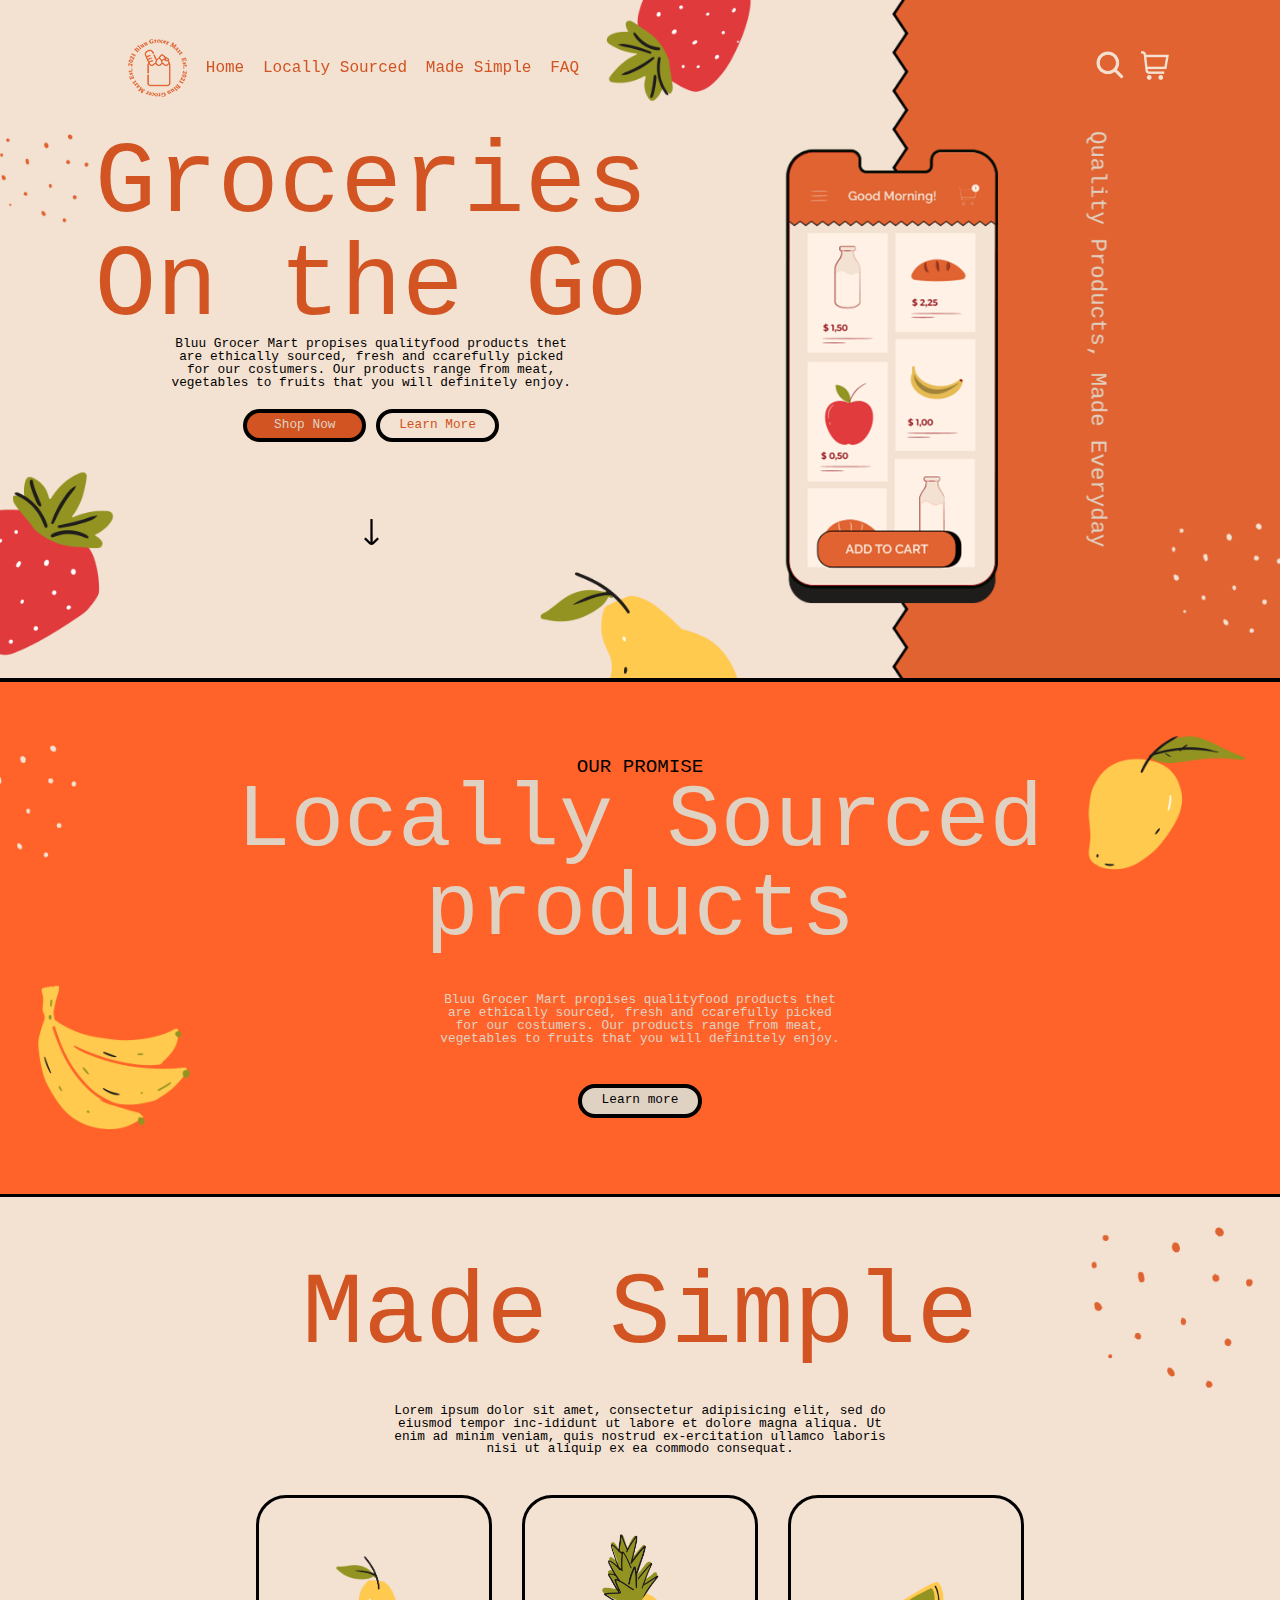
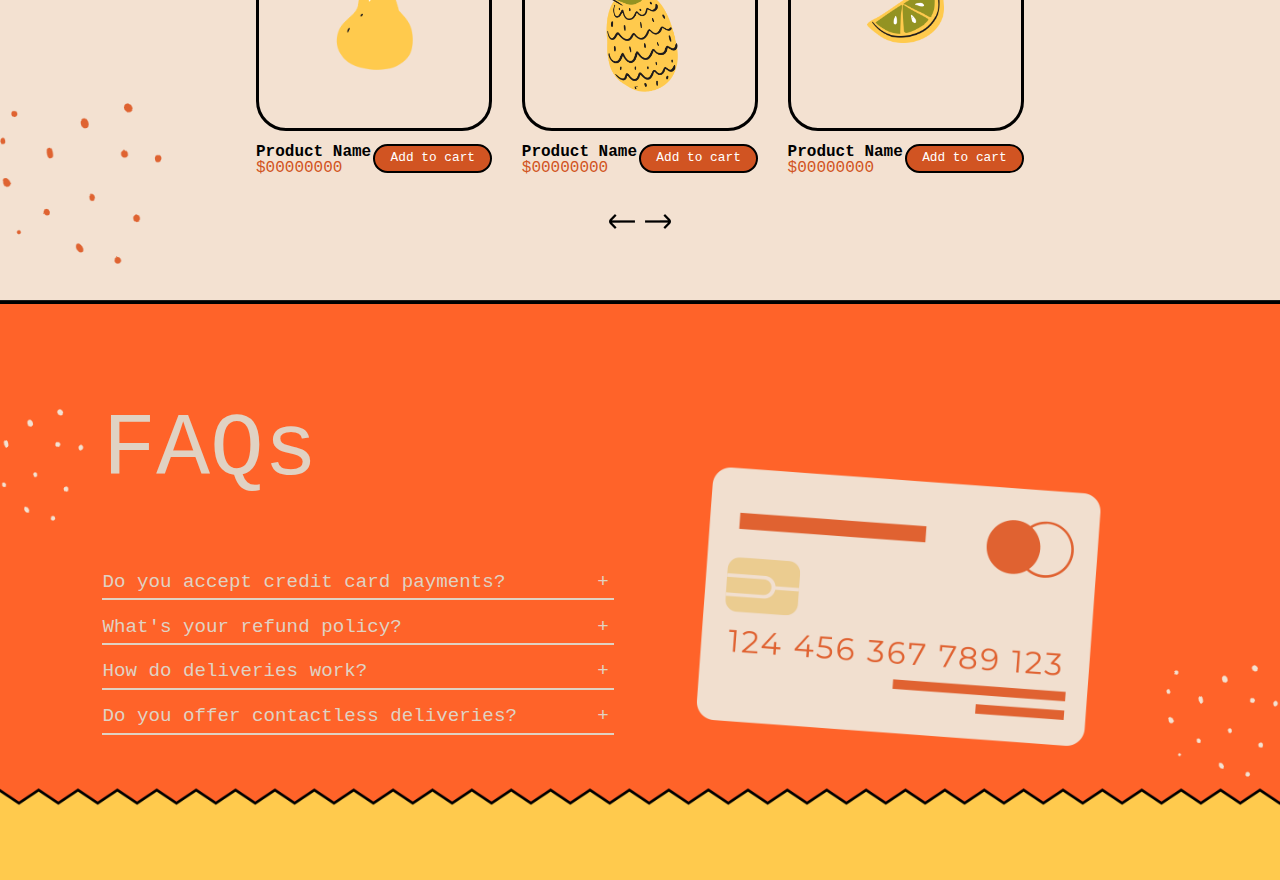
<file: lab1/index.html>
<!DOCTYPE html>
<html>
<head>
	<meta charset="UTF-8">
	<meta name="viewport" content="width=device-width, initial-scale=1.0">
	<title>BOTNARU VICTOR FAF-202</title>
	<link rel="stylesheet" href="assets/css/reset.css">
	<link rel="stylesheet" href="assets/css/style.css">
</head>
<body>
	<div class="HeaderBlock">
		<div class="HeaderSectionsBox">
			<div class="SectionsBlocks">
				<img href = "#GroceriesOnTheGoBlock" src = "assets/images/page_220.png"/>
				<a href = "#GroceriesOnTheGoBlock">Home</a>
				<a href = "#LocallySourcedBlock">Locally Sourced</a>
				<a href = "#MadeSimpleBlok">Made Simple</a>
				<a href = "#FAQBlock">FAQ</a>
			</div>
			<div class="HeaderActionsBlock">
				<div class="Search">
					<img src="assets/images/page_221.png"/>
				</div>
				<div class="Cart">
					<img src="assets/images/page_222.png"/>
				</div>
			</div>
		</div>
	</div>
	<div class="HeaderBlockMobile" onclick="MenuFunction(this)">
		<div class="bar1"></div>
		<div class="bar2"></div>
		<div class="bar3"></div>
		<div class="HeaderSectionsBoxMobile">
			<div class="SectionsBlocksMobile">
				<img href = "#GroceriesOnTheGoBlock" src = "assets/images/page_220.png"/>
				<a href = "#GroceriesOnTheGoBlock">Home</a>
				<a href = "#LocallySourcedBlock">Locally Sourced</a>
				<a href = "#MadeSimpleBlok">Made Simple</a>
				<a href = "#FAQBlock">FAQ</a>
			</div>
			<div class="HeaderActionsBlockMobile">
				<div class="Search">
					<img src="assets/images/page_221.png"/>
				</div>
				<div class="Cart">
					<img src="assets/images/page_222.png"/>
				</div>
			</div>
		</div>
	</div>
	<div class="GroceriesOnTheGoBlock" id="GroceriesOnTheGoBlock">
		<div class="GroceriesBlockInfo">
			<div class="GroceriesTitle">
				Groceries On the Go
			</div>
			<div class="GroceriesDescription">
				Bluu Grocer Mart propises qualityfood products thet are ethically sourced, fresh and ccarefully picked for our costumers. Our products range from meat, vegetables to fruits that you will definitely enjoy.
			</div>
			<div class="GroceriesButtons">
				<div class="GroceriesShopNow Button">
					Shop Now
				</div>
				<div class="GroceriesLearnMore Button">
					Learn More
				</div>
			</div>
			<img class = "GroceriesArrow" src="assets/images/page_197.png"/>
		</div>
		<div class="GroceriesSlogan">
			Quality Products, Made Everyday
		</div>
	</div>
	<div class="LocallySourcedBlock BlackLine" id="LocallySourcedBlock">
		<div class="LocallySourcedPromice">
			OUR PROMISE
		</div>
		<div class="LocallySourcedTitle">
			Locally Sourced products
		</div>
		<div class="LocallySourcedText">
			Bluu Grocer Mart propises qualityfood products thet are ethically sourced, fresh and ccarefully picked for our costumers. Our products range from meat, vegetables to fruits that you will definitely enjoy.
		</div>
		<div class="LocallySourcedButton Button">
			Learn more
		</div>
	</div>
	<div class="MadeSimpleBlok BlackLine" id="MadeSimpleBlok">
		<div class="MadeSimpleTitle">
			Made Simple
		</div>
		<div class="MadeSimpleinfo">
			Lorem ipsum dolor sit amet, consectetur adipisicing elit, sed do eiusmod tempor inc-ididunt ut labore et dolore magna aliqua. Ut enim ad minim veniam, quis nostrud ex-ercitation ullamco laboris nisi ut aliquip ex ea commodo consequat.
		</div>
		<div class="MadeSimpleProducts">
			<div class="Product">
				<div class="ProductImage">
					<img src = "assets/images/page_150.png"/>
				</div>
				<div class="ProductData">
					<div class="Productinfo">
						<div class="ProductName">
							Product Name
						</div>
						<div class="ProductPrice">
							$00000000
						</div>
					</div>
					<div class="ProductButton Button">
						Add to cart
					</div>
				</div>
			</div>
			<div class="Product">
				<div class="ProductImage">
					<img src = "assets/images/page_154.png"/>
				</div>
				<div class="ProductData">
					<div class="Productinfo">
						<div class="ProductName">
							Product Name
						</div>
						<div class="ProductPrice">
							$00000000
						</div>
					</div>
					<div class="ProductButton Button">
						Add to cart
					</div>
				</div>
			</div>
			<div class="Product">
				<div class="ProductImage">
					<img src = "assets/images/page_152.png"/>
				</div>
				<div class="ProductData">
					<div class="Productinfo">
						<div class="ProductName">
							Product Name
						</div>
						<div class="ProductPrice">
							$00000000
						</div>
					</div>
					<div class="ProductButton Button">
						Add to cart
					</div>
				</div>
			</div>
		</div>
		<div class="MoveSimpleArrows">
			<img src="assets/images/page_100.png">
			<img src="assets/images/page_99.png">
		</div>
	</div>
	<div class="FAQBlock BlackLine" id="FAQBlock">
		<div class="FAQsTitle">
			FAQs
		</div>
		<div class="FAQsQuestions">
			
			<div class="Question">
				<div class="QuestionText">
					Do you accept credit card payments?
				</div>
				<div class="QuestionPlus">
					+
				</div>
			</div>
			<div class="Question">
				<div class="QuestionText">
					What's your refund policy?
				</div>
				<div class="QuestionPlus">
					+
				</div>
			</div>
			<div class="Question">
				<div class="QuestionText">
					How do deliveries work?
				</div>
				<div class="QuestionPlus">
					+
				</div>
			</div>
			<div class="Question">
				<div class="QuestionText">
					Do you offer contactless deliveries?
				</div>
				<div class="QuestionPlus">
					+
				</div>
			</div>
		</div>
	</div>
</body>
<script>
	function MenuFunction(x) {
		x.classList.toggle("change");
	}
</script>
</html>
</file>
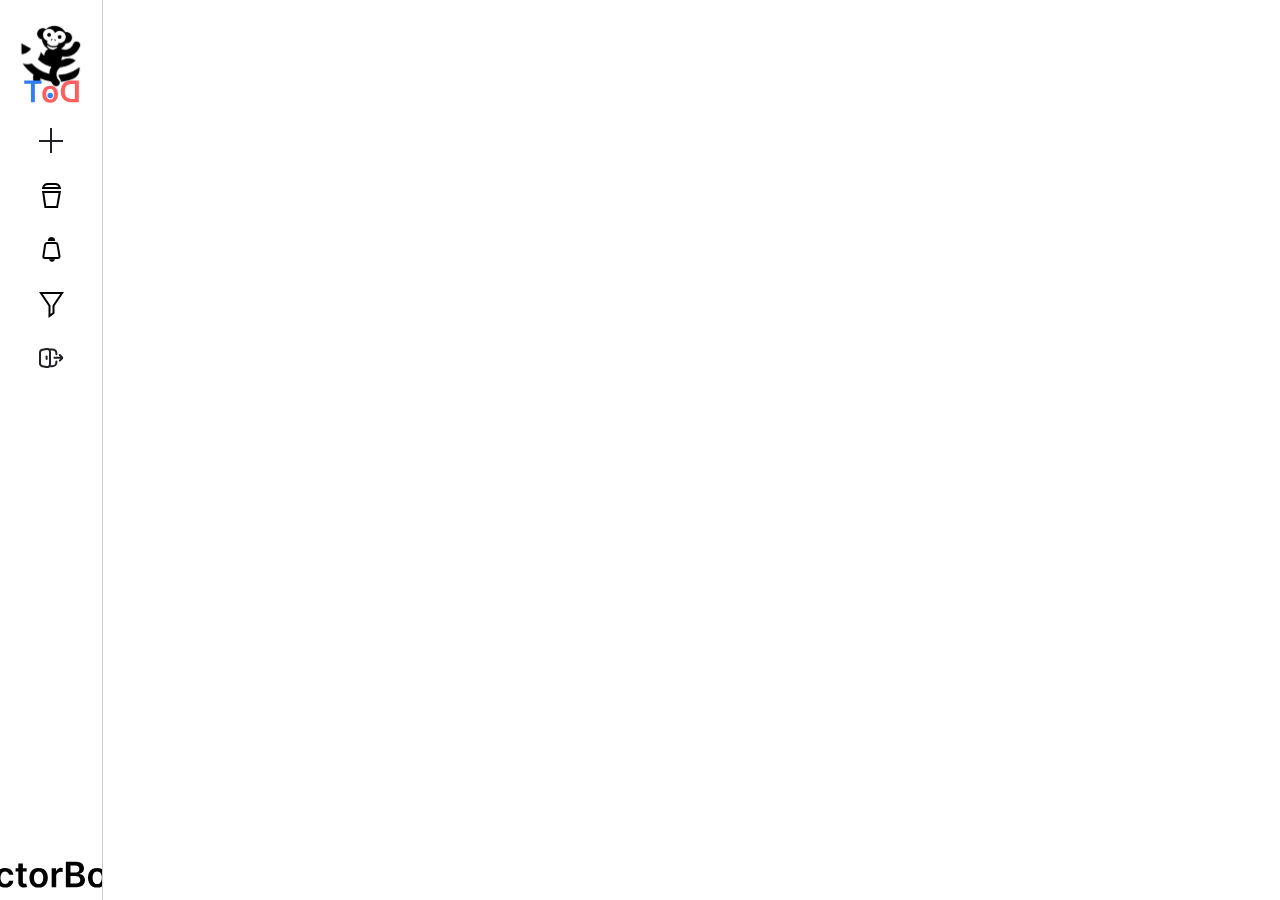
<file: lab3/app/index.html>
<!DOCTYPE html>
<html>
    <head>
        <meta charset="UTF-8">
        <meta name="viewport" content="width=device-width, initial-scale=1.0">
        <title>Botnaru, Victor, FAF-202</title> <!-- CHANGE THESE VALUES -->
        <link rel="stylesheet" href="assets/css/style.css">
        <script src="assets/js/app.js" defer></script>
    </head>
    <body>

        <div class="deleteButton">Delete</div>

        <div class="overlay" id="overlay"></div>

        <div class="popUp" id="popUp">
            <div class="popUpContent">
                <div class="popUpHeader">
                    <div class="popUpTitle">Add a new task</div>
                    <img src="assets/img/closeSign.svg" id="closePopUp">
                </div>
                <div class="popUpInputs">
                    <div class="popUpInputBox">
                        <input type="text" placeholder="Task name" id="taskNameInput">
                    </div>
                    <div class="popUpInputBox">
                        <input type="text" placeholder="Executor" id="executorInput">
                    </div>
                    <div class="popUpInputBox">
                        <input type="text" placeholder="Task description" id="taskInput">
                    </div>
                    <div class="popUpInputBox">
                        <input type="text" placeholder="Expiration date format: dd/mm/yyy" id="expirationInput">
                    </div>
                </div>
                <div class="popUpSave" id="submitButton">
                    Save task
                </div>
            </div>
        </div>

        <div class="popUpChangeTaskStatus">
            <div class="popUpContent">
                <div class="popUpHeader">
                    <div class="popUpTitle">Change task status</div>
                    <img src="assets/img/closeSign.svg" id="closeStatusPopUp">
                </div>
                <div class="popUpInputs">
                    <div class="changeStatusButtons" id="statusNormal">
                        <div class="statusButtonText">Normal</div>
                        <div class="statusButtonIcon">
                            <img src="assets/img/infoSign.svg">
                        </div>
                    </div>
                    <div class="changeStatusButtons" id="statusWorking">
                        <div class="statusButtonText">Working</div>
                        <div class="statusButtonIcon">
                            <img src="assets/img/working.svg">
                        </div>
                    </div>
                    <div class="changeStatusButtons" id="statusDone">
                        <div class="statusButtonText">Done</div>
                        <div class="statusButtonIcon">
                            <img src="assets/img/Done.svg">
                        </div>
                    </div>
                </div>
            </div>
        </div>

        <div class="hiddenBox" style="display: none">
            <div class="boxExample">
                <div class="boxMagrin">
                    <div class="boxHeader">
                        <div class="boxTaskName">
                        </div>
                        <div class="boxTaskStatus">
                            <div class="boxStatusBackground">
                                <img src="assets/img/infoSignBackground.svg">
                                <div class="boxStatusForeground">
                                    
                                </div>
                                <div class="boxStatusExplanation">
                                    <div class="boxStatus"></div>
                                    <div class="boxExpirationDate">
    
                                    </div>
                                </div>
                            </div>
                        </div>
                    </div>
                    <div class="boxPersonName">
                    </div>
                    <div class="boxComents">
                    </div>
                    <div class="changeBoxStatus">
                        change status
                    </div>
                </div>
            </div>
        </div>

        <div class="notificationBlockPopUp"></div>

        <div class="filterBlockPopUp" style="display: none">
            <div class="filterElement" id="filterNormal">Status: Normal</div>
            <div class="filterElement" id="filterWorking">Status: Working</div>
            <div class="filterElement" id="filterDone">Status: Done</div>
            <div class="filterElement" id="filterTimeLimited">Status: Time limited</div>
            <div class="filterElement" id="filterFiled">Status: Failed</div>
        </div>

        <div class="bodyBlocksDistribution">
            <div class="barBlock">
                <div class="barButtons">
                    <div class="logoSign">
                        <img src="assets/img/logo.svg" >
                    </div>
                    <div class="fuctionalButtons">
                        <div class="addANewBlock">
                            <img src="assets/img/plusSign.svg" id="newTaskButton">
                        </div>
                        <div class="seeDeletedBlocks">
                            <img src="assets/img/trashSign.svg">
                        </div>
                        <div class="notificationBlock">
                            <img src="assets/img/notificationSign.svg">
                            <div class="notificationAboutTasks"></div>
                        </div>
                        <div class="filterTasks">
                            <img src="assets/img/filterIcon.svg">
                        </div>
                        <div class="exitBlock">
                            <img src="assets/img/exitSign.svg">
                        </div>
                    </div>
                </div>
                <div class="barCopyRightSign">
                    <img src="assets/img/copyRigntSign.svg" >
                </div>
            </div>
            <div class="contentBox">
                <div class="tasksBox" id="tasksContainer">
                </div>
            </div>
        </div>
    </body>
</html>
</file>
<file: lab1/assets/css/style.css>
/* add your CSS here */

/*
//////////////////////////////////////////////
general
//////////////////////////////////////////////
*/

.Button{
    font-size: 1vw;
}

.Button:hover{
    cursor:pointer;
}

.BlackLine{
    margin-top: 0.25vw;
}

.GroceriesArrow{
    margin-top: 6vw;
}
/*
//////////////////////////////////////////////
header
//////////////////////////////////////////////
*/

.HeaderBlock{
    position :fixed;
    display :flex;
    justify-content: center;
    width: 100%;
    height: 15vh;
    align-items: center;
}

.HeaderSectionsBox{
    width: 80%;
    display: flex;
    align-items: center;
    justify-content: space-between;
}

.SectionsBlocks{
    display: flex;
    align-items: center;
}

.HeaderActionsBlock{
    display:flex;
}

.SectionsBlocks img:hover{
    cursor: pointer;
}

.Cart{
    margin-left: 30%;
}


.SectionsBlocks a{
    text-decoration: none;
    color: #d15422;
    margin-left:5%;
    white-space: nowrap;
}


/*
//////////////////////////////////////////////
Header mobile
//////////////////////////////////////////////
*/

.HeaderSectionsBoxMobile{
    display:flex;
    flex-direction: column;
}

.SectionsBlocksMobile{
    display:flex;
    flex-direction: column;
    justify-content: center;
    align-items: center;
}

.SectionsBlocksMobile a{
    text-decoration: none;
    color:#d15422;
    font-size:6vw;
    margin-top: 2vh;
}

.SectionsBlocksMobile img{
    width : 15vw
}

.HeaderActionsBlockMobile{
    display:flex
}

.HeaderActionsBlockMobile img{
    filter: invert(30%)
}

.HeaderBlockMobile{
    display: none;
    width:90%;
    align-items: flex-end;
    flex-direction: column;
    position:fixed;
    margin-top: 2vw;
}


.HeaderSectionsBoxMobile{
    background: #e0d2c3;
    position:fixed;
    width : 100vw;
    height: 100vh;
    z-index : 2;
    display : none;
    justify-content: center;
    align-items: center;
    z-index:2;
    margin-right: -10vw;
    margin-top: -2vw;
}

.bar1, .bar2, .bar3 {
    width: 4vw;
    height: 0.6vw;
    background-color: #e0d2c3;
    margin: 0.4vw 0;
    transition: 0.4s;
    z-index : 10;
}

.change .HeaderSectionsBoxMobile{
    display : flex;
}

.change .bar1 {
  transform: translate(0, 1.4vw) rotate(-45deg);
  background-color: #d15422;
}

.change .bar2 {opacity: 0;}

.change .bar3 {
  transform: translate(0, -1.4vw) rotate(45deg);
  background-color: #d15422;
}

/*
//////////////////////////////////////////////
Groceries
//////////////////////////////////////////////
*/

.GroceriesOnTheGoBlock{
    background-image: url(../images/page_224.png);
    background-size: cover;
    width : 100vw;
    display: flex;
    justify-content: space-between;
    align-items: center;
    height: 53vw;
}

.GroceriesBlockInfo{
    max-width: 40%;
    display : flex;
    flex-direction: column;
    margin-left: 9vw;
    align-items: center;
}

.GroceriesSlogan{
    transform: rotate(90deg);
    margin-right: -2vw;
    color: #e0d2c3;
    font-size: 1.75vw;
}

.GroceriesButtons{
    display : flex;
}

.GroceriesTitle{
    color: #d15422;
    font-size: 8vw;
    text-align: center;
}

.GroceriesDescription{
    font-size: 1vw;
    max-width: 80%;
    text-align: center;
}

.GroceriesButtons{
    display:flex;
    justify-content:space-between;
    width : 20vw;
    margin-top: 1.5vw;
}
.GroceriesShopNow{
    background-color: #d15422;
    color: #e0d2c3;
    border-radius: 20px;
    width: 9vw;
    height: 2vw;
    display: flex;
    justify-content: center;
    align-items: center;
    border:4px solid black;
}

.GroceriesLearnMore{
    border-radius: 20px;
    color: #d15422;
    width: 9vw;
    height: 2vw;
    display: flex;
    justify-content: center;
    align-items: center;
    border:4px solid black;
}



/* 
//////////////////////////////////////////////
Locally Sourced Block
//////////////////////////////////////////////
*/


.LocallySourcedBlock{
    background-image: url(../images/page_225.png);
    background-size: cover;
    width : 100vw;
    display: flex;
    flex-direction: column;
    justify-content: center;
    align-items: center;
    height: 40vw;
}

.LocallySourcedPromice{
    color: black;
    font-size: 1.5vw;
    text-align: center;
}

.LocallySourcedTitle{
    color: #e0d2c3;
    font-size: 7vw;
    text-align: center;
    width: 70vw;
}

.LocallySourcedText{
    margin-top:3vw;
    color: #e0d2c3;
    font-size: 1vw;
    text-align: center;
    width: 32vw;
}

.LocallySourcedButton{
    margin-top:3vw;
    background-color: #e0d2c3;
    
    border-radius: 30px;
    width: 9vw;
    height: 2vw;
    display: flex;
    justify-content: center;
    align-items: center;
    border:4px solid black;
}

/* 
//////////////////////////////////////////////
Made simple
//////////////////////////////////////////////
*/

.MoveSimpleArrows{
    margin-top: 3vw;
}


.MoveSimpleArrows img{
    
    filter: hue-rotate(280deg) saturate(200%);
}


.MadeSimpleBlok{
    background-image: url(../images/page_226.png);
    background-size: cover;
    width : 100vw;
    display: flex;
    flex-direction: column;
    justify-content: center;
    align-items: center;
    height: 55vw;
}

.MadeSimpleTitle{
    color: #d15422;
    font-size: 8vw;
    text-align: center;
}

.MadeSimpleinfo{
    margin-top:3vw;
    color: black;
    font-size: 1vw;
    text-align: center;
    width: 40vw;
}

.MadeSimpleProducts{
    display:flex;
    justify-content: space-between;
    margin-top: 3vw;
    width: 60vw;
}

.ProductImage{
    width: 18vw;
    height: 18vw;
    border: 3px solid black;
    border-radius: 30px;
    display : flex;
    justify-content: center;
    align-items: center;
}

.ProductImage img{
    width : 6vw;
}

.ProductData{
    margin-top: 1vw;
    display: flex;
    justify-content: space-between;
}

.ProductPrice{
    color: #d15422;
}

.ProductName{
    font-weight: bold;
}

.ProductButton{
    background-color: #d15422;
    border-radius: 20px;
    width: 9vw;
    height: 2vw;
    display: flex;
    justify-content: center;
    align-items: center;
    color: white;
    border:2px solid black;
}


/* 

FAQ  BLOCK

*/

.FAQBlock{
    background-image: url(../images/page_227.png);
    background-size: cover;
    width : 100vw;
    display: flex;
    flex-direction: column;
    height: 45vw;
}

.FAQsTitle{
    color: #e0d2c3;
    font-size: 7vw;
    margin-top : 8vw;
    margin-left : 8vw;
}

.FAQsQuestions{
    margin-left : 8vw;
    margin-top : 4vw;
}

.Question{
    color : #e0d2c3;
    display: flex;
    justify-content: space-between;
    margin-top: 2vw;
    font-size: 1.5vw;
    width: 43%;
}

.Question:hover{
    cursor: pointer;
}

.Question::after {
    content: '';
    position: absolute;
    width: 40%;
    margin-top: 2vw;
    height: 2px;
    background-color: #e0d2c3;
}


/* 
///////////////////////////////////////
media section
///////////////////////////////////////
*/

@media (max-width: 680px){
    .HeaderBlock{
        display:none;
    }
    .HeaderBlockMobile{
        display:flex;
    }

    .GroceriesBlockInfo{
        margin: 0;
    }

    .GroceriesOnTheGoBlock{
        background-image: url(../images/page_224Mobile.png);
        height: 90vw;
        justify-content: center;
    }
    .GroceriesSlogan{
        display:none;
    }

    .GroceriesBlockInfo {
        max-width: 80%;
    }
    .GroceriesTitle {
        font-size: 14vw;
    }
    .GroceriesDescription {
        font-size: 3vw;
    }
    .GroceriesShopNow{
        width: 35vw;
        height: 4vw;
    }
    .GroceriesButtons {
        width: 40vw;
    }
    .GroceriesLearnMore{
        width: 35vw;
        height: 4vw;
    }
    .Button {
        font-size: 2vw;
    }


    .LocallySourcedBlock {
        height: 90vw;
    }
    .LocallySourcedPromice{
        font-size: 4vw;
    }
    .LocallySourcedTitle{
        font-size: 9vw;
    }
    .LocallySourcedText{
        font-size: 3vw;
        width: 62vw;
    }
    .LocallySourcedButton{
        width: 23vw;
        height: 4vw;
    }

    .MadeSimpleTitle {
        font-size: 11vw;
    }
    .MadeSimpleinfo {
        font-size: 3vw;
        width: 80vw;
    }
    .MadeSimpleBlok {
        height:270vw;
    }
    .MadeSimpleProducts{
        flex-direction:column;
    }
    .ProductImage{
        width: 57vw;
        height: 57vw;
        margin-top: 4vw;
    }
    .ProductImage img {
        width: 24vw;
    }
    .ProductButton {
        width: 25vw;
        height: 6vw;
    }
    .FAQBlock{
        height :76vw;
    }
    .FAQsTitle{
        font-size: 11vw;
    }
    .Question{
        width:90%
    }
    .QuestionText{
        font-size: 4vw;
    }
    .QuestionPlus{
        font-size: 4vw;
    }
    .Question::after {
        width: 83%;
        margin-top: 5vw;
    }
}
</file>
<file: lab3/app/assets/css/style.css>
/* add your CSS here */
body{
    margin: 0;
}


.bodyBlocksDistribution{
    display: flex;
}

.barBlock{
    display: flex;
    align-items: center;
    justify-content: space-between;
    flex-direction: column;
    height: 100vh;
    overflow-y: hidden;
    width: 8vw;
    border-right: 1px solid#D3CCCC;
    position: fixed;
}

.logoSign{
    display: flex;
    justify-content: center;
    align-items: center;
    width: 6vw;
    height: 6vw;
    margin-top: 2vw;
}

.barButtons{
    display: flex;
    flex-direction: column;
    gap: 2vw;
}

.fuctionalButtons{
    display: flex;
    flex-direction: column;
    gap: 2vw;
    align-items: center;
}

.barCopyRightSign{
    display: flex;
    justify-content: center;
    height: 4vw;
}

.contentBox{
    width: 100%;
    display: flex;
    justify-content: flex-start;
    gap: 68px;
    flex-wrap: wrap;
    overflow: hidden;
    padding: 5vw;
    margin-left: 8vw;
}

.boxExample{
    display: flex;
    flex-direction: column;
    align-items: center;
    height: fit-content;
    background: #FFFFFF;
    box-shadow: 0px 16px 32px #D1DAE8;
    border-radius: 2px;
    width: 30%;
}

.boxHeader{
    display: flex;
    justify-content: space-between;
    width: 100%;
    align-items: center;
}

.boxPersonName{
    font-weight: 700;
    font-size: 14px;
    line-height: 17px;
    letter-spacing: -0.02em;
    color: #202027;
}

.boxComents, .changeBoxStatus{
    background: #307EF3;
    border-radius: 8px;
    font-weight: 700;
    font-size: 12px;
    line-height: 15px;
    letter-spacing: 0.1em;
    color: #FFFFFF;
    padding: 10px 25px;
    width: 85%;
    text-align: center;
}

.boxMagrin{
    display: flex;
    flex-direction: column;
    align-items: center;
    gap: 10px;
    width: 85%;
    margin-bottom: 2vw;
}

.tasksBox{
    display: flex;
    width: 100%;
    flex-wrap: wrap;
    justify-content: space-between;
    gap: 2vh;
}

.boxTaskName{
    font-weight: 800;
    font-size: 30px;
    line-height: 36px;
    letter-spacing: -0.02em;

    /* textSelectedMain */

    color: #202027;
}

.boxStatusForeground{
    position: absolute;
    margin-top: -46px;
    margin-left: 8px;
}

.statusWorking{
    filter: hue-rotate(180deg);
}

.statusFailed {
    filter: brightness(0) saturate(100%) hue-rotate(0deg);
}

.statusFailed::before {
    content: "";
    display: block;
    position: absolute;
    top: 0;
    left: 0;
    width: 100%;
    height: 100%;
    background-color: #FF5E5E;
    mix-blend-mode: multiply;
    pointer-events: none;
}

.statusDone{
    filter: brightness(0) saturate(100%) hue-rotate(90deg);
}

.statusDone::before {
    content: "";
    display: block;
    position: absolute;
    top: 0;
    left: 0;
    width: 100%;
    height: 100%;
    background-color: #24FF00;
    mix-blend-mode: multiply;
    pointer-events: none;
}

.statusTimeLimited {
    filter: brightness(0) saturate(100%) contrast(0%) hue-rotate(85deg);
}

.statusTimeLimited::before {
    content: "";
    display: block;
    position: absolute;
    top: 0;
    left: 0;
    width: 100%;
    height: 100%;
    background-color: #DCE94B;
    mix-blend-mode: multiply;
    pointer-events: none;
}

.overlay{
    position:absolute;
    background: #000000;
    opacity: 79%;
    width: 100vw;
    height: 100vh;
    overflow: hidden;
    z-index: 10;
}

.popUp{
    position: fixed;
    width: 50vw;
    height: 50vh;
    top: 25vh;
    left: 25vw;
    z-index: 11;
    background: #FFFFFF;    
    box-shadow: 0px 8px 16px #D1DAE8;
    border-radius: 14px;
    justify-content: center;
    align-items: center;
}

.popUpChangeTaskStatus{
    position: fixed;
    width: 50vw;
    height: 50vh;
    top: 25vh;
    left: 25vw;
    z-index: 11;
    background: #FFFFFF;    
    box-shadow: 0px 8px 16px #D1DAE8;
    border-radius: 14px;
    justify-content: center;
    align-items: center;
    display: none;
}

.popUpContent{
    width: 90%;
    height: 85%;
    display: flex;
    flex-direction: column;
    justify-content: space-between;
}

.popUpHeader{
    display: flex;
    justify-content: space-between;
    align-items: center;
}

.popUpHeader img{
    cursor: pointer;
}

.popUpTitle{
    font-style: normal;
    font-weight: 700;
    font-size: 30px;
    line-height: 36px;
    letter-spacing: -0.02em;

    color: #202027;
}

.popUpInputBox{
    background: #EFF2F7;
    /* borderInput */

    border: 1px solid #E5EAF1;
    border-radius: 14px;
    height: 21%;
    display: flex;

}

.popUpInputs{
    display: flex;
    flex-direction: column;
    justify-content: space-between;
    height: 60%;
}

.popUpSave{
    pointer-events: none;
    background: radial-gradient(38.06% 91.67% at 50% 50%, #307EF3 0%, #236EDE 100%);
    border-radius: 14px;
    display: flex;
    justify-content: center;
    align-items: center;
    height: 13%;
    font-weight: 700;
    font-size: 14px;
    line-height: 17px;
    /* identical to box height */

    text-align: center;
    letter-spacing: -0.02em;

    color: #FFFFFF;
}

input{
    background: none;
    border: none;
    outline: none;
    margin-left: 25px;
    width: 88%;
}

.overlay, .popUp{
    display: none;
}


.boxStatusExplanation{
    display: none;
    position: absolute;
    background: #444453;
    border-radius:14px;
    margin-top:-6%;
    margin-left:-15%;
    padding:3%;
    font-style: normal;
    font-weight: 700;
    font-size: 14px;
    line-height: 17px;
    letter-spacing: -0.02em;

    color: #FFFFFF;
}

.boxStatusForeground:hover + .boxStatusExplanation{
    display: block;
}

.changeBoxStatus{
    cursor: pointer;
}

.changeStatusButtons{
    background: #307EF3;
    display: flex;
    justify-content: space-between;
    border-radius: 14px;
    padding: 10px 20px;
    align-items: center;
    cursor: pointer;
    font-weight: 700;
    font-size: 12px;
    line-height: 15px;
    letter-spacing: 0.1em;
    color: #FFFFFF;
}

.addANewBlock, .seeDeletedBlocks, .notificationBlock, .exitBlock, .filterTasks{
    cursor: pointer;
}

.deleteButton{
    position: fixed;
    width: 30vw;
    left: 35vw;
    bottom: 10vh;
    background: #307EF3;
    height: 5vh;
    display: none;
    justify-content: center;
    align-items: center;
    border-radius: 14px;
    font-weight: 700;
    font-size: 12px;
    line-height: 15px;
    letter-spacing: 0.1em;
    text-transform: uppercase;

    color: #FFFFFF;
    cursor: pointer;
}

.notificationAboutTasks{
    background: #FF5E5E;
    border-radius: 44px;
    position: absolute;
    margin-top: -30%;
    margin: left;
    margin-left: 12%;
    font-size: 15px;
    line-height: 1;
    text-align: center;
}

.notificationBlockPopUp{
    position: absolute;
    width: 50vw;
    margin-left: 10vw;
    margin-top: 20vh;
    background: #ffffff;
    box-shadow: 0px 16px 32px #D1DAE8;
    max-height: 50vh;
    padding: 30px;
    display: none;
    justify-content: center;
    align-items: center;
    border-radius: 14px;
    flex-direction: column;
    gap: 15px;
    z-index: 1;
}

.filterBlockPopUp{
    position: absolute;
    width: 50vw;
    margin-left: 10vw;
    margin-top: 20vh;
    background: #ffffff;
    box-shadow: 0px 16px 32px #D1DAE8;
    max-height: 50vh;
    padding: 30px;
    justify-content: center;
    align-items: center;
    border-radius: 14px;
    flex-direction: column;
    gap: 15px;
    z-index: 1;
}

.notificationDescription{
    width: 90%;
    opacity: 100%;
    font-style: normal;
    font-weight: 700;
    font-size: 12px;
    line-height: 15px;
    letter-spacing: 0.1em;
    text-transform: uppercase;
    color: #FFFFFF;
}

.filterElement{
    width: 95%;
    height: 20px;
    display: flex;
    align-items: center;
    border-radius: 14px;
    cursor: pointer;
    color: #000000;
}

.filterElementChecked{
    padding: 5%;
    background: #307EF3;
    color: #ffffff;
    transition: all 0.4s;
}
</file>
